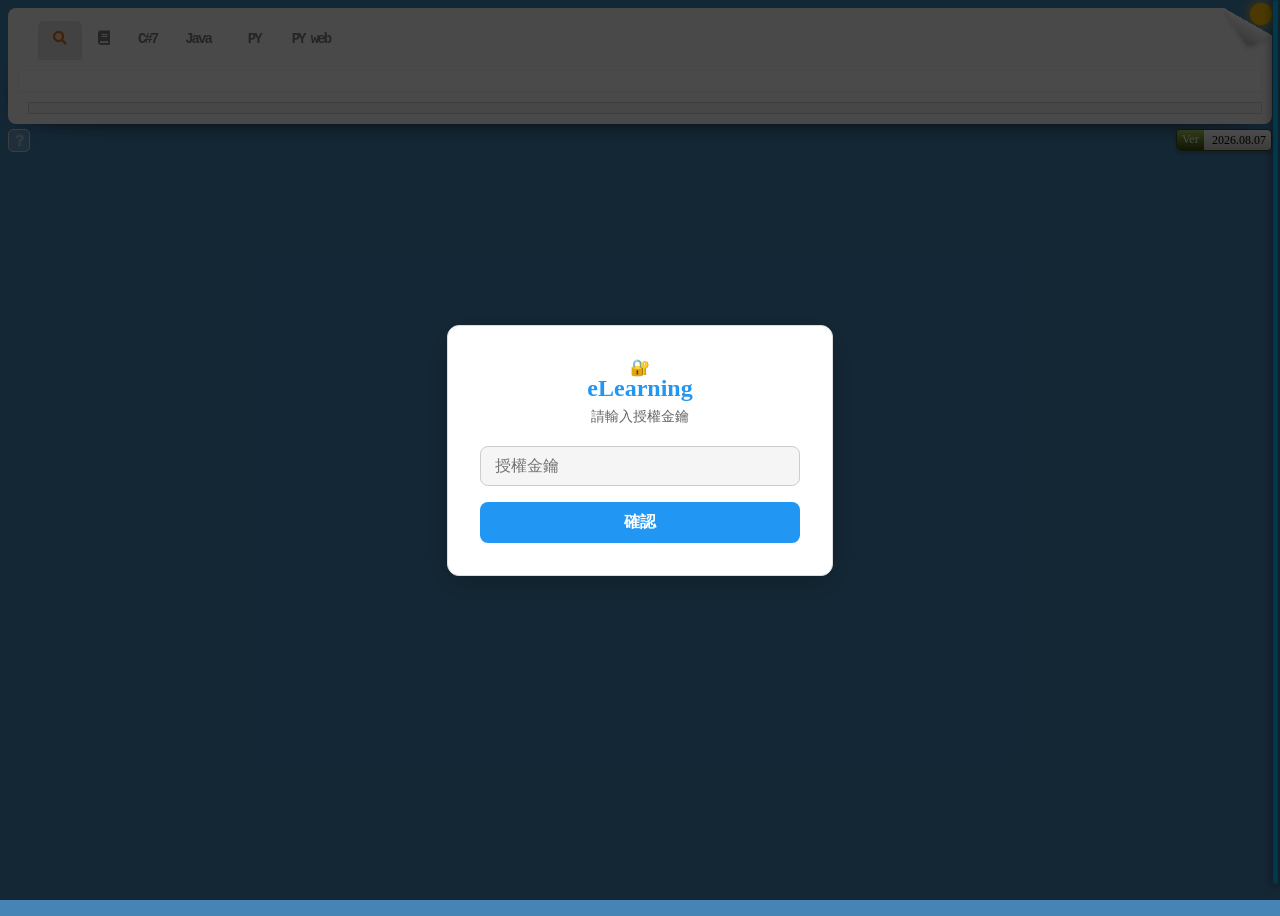
<file: index.htm>
<!DOCTYPE html>
<html>
<head>
<meta charset="UTF-8" />
<meta name="viewport" content="width=device-width, initial-scale=1">
<link href="Css/animate.css" rel="stylesheet"/>
<link href="Css/base.css" rel="stylesheet"/>
<link href="Css/css-light.css" rel="stylesheet"/>
<link href="Css/font-awesome.css" rel="stylesheet"/>
<link href="Css/fonts/all.min.css" rel="stylesheet"/>
<link href="Css/book.css" rel="stylesheet"/>
<link rel="manifest" href="manifest.json">
<script>
  if ('serviceWorker' in navigator) {
    navigator.serviceWorker.register('./service-worker.js');
  }
</script>
</head>
<title>eLearning - Search Tools</title>
<script src="Scripts/jquery-3.5.1.min.js"></script>
<script src="Scripts/jquery-ui-1.12.1.min.js"></script>
<script src="Scripts/jquery.easing.1.3.js"></script>
<script src="Scripts/jquery.nicescroll.js"></script>
<script src="Scripts/moment.js"></script>
<script src="Scripts/flipTimer.js"></script>

<script src="Scripts/turn.min.js"></script>
<script src="Scripts/zoom.min.js"></script>
<script src="Scripts/turnbook.js"></script>
<script src="Scripts/showdown.min.js"></script>
<script src="Scripts/highlight.pack.js"></script>
<script src="Scripts/highlightjs-line-numbers.min.js"></script>
<script src="Scripts/clipboard.min.js"></script>
<script src="Scripts/html2pdf.bundle.min.js"></script>
<script src="Scripts/pdf-lib.min.js"></script>
<link rel="shortcut icon" href="favicon.png" type="image/x-icon" />
<body>
<div id="main" class="angle">
	<div class="angletheme"><span data-button="theme" data-theme="light"><span></span><span></span></span></div>
	<ol class="switch-filter">
		<!--<li data-filter="search" class="selected"><i class="fa fa-search"></i></li>
		<li data-filter="study"><i class="fa fa-book"></i></li>
		<li data-filter="tqccsharp"><i class="fa fa-csharp"></i></li>
		<li data-filter="tqcjava"><i class="fa fa-java"></i></li>
		<li data-filter="tqcpython"><i class="fa fa-python"></i></li>
		<li data-filter="tqcpythonweb"><i class="fa fa-pythonweb"></i></li>
		<li data-filter="tqcr"><i class="fa fa-r"></i></li>-->
	</ol>
	<div data-box="schedule">
		<div data-count="0" data-total="0">
			<span data-bar="flashlight"></span>
		</div>
		<label data-info="DownloadInfo"></label>
	</div>
	<div id="search_panel" class="panel" data-panel="tqc">
		<span class="ribbon"><span>搜尋</span></span>
		<div class="search_ani"><div></div></div>
		<h1>eLearning</h1>
		<div data-clock="clock"></div>
		<div data-panel="optionbg"></div>
		<div id="query" class="loading">
			<div data-panel="query"><input type="text" id="question" placeholder="請輸入關鍵字" required /><label></label><a data-button="clear"></a></div><a data-button="setting" href="#">...<span id="target_count"></span></a>
			<div data-panel="option">
				<ul data-panel="menulist"></ul>
				<ul data-panel="checklist"></ul>
			</div>
			<ul data-panel="hintlist"></ul>
		</div>
		<div id="search_result"></div>
		<div id="answer"></div>
		<div id="answerall">
		
		</div>
	</div>
	<!--
	<div id="${panelInfo[0]}_panel" class="panel" data-panel="tqc">
		<span class="ribbon"><span>${panelInfo[1]}</span></span>
		<div class="search_ani"><div></div></div>
		<h1>${panelInfo[2]}</h1>
		<div data-clock="clock"></div>
		<ol class="result-filter">
			<li data-filter="list" class="selected"><i class="fa fa-th-list"></i></li>
			<li data-filter="book"><i class="fa fa-book-open"></i></li>
		</ol>
		<div class="turnbook-viewport">
			<div class="container">
				<div class="turnbook">
					<div ignore="1" class="next-button"></div>
					<div ignore="1" class="previous-button"></div>
				</div>
			</div>
		</div>
		<div data-panel="bookwall"></div>
	</div>
	-->
</div>
<div class="angleshadow"></div>
<div id="feedback-btn" data-version="2026.08.07"></div>
<div data-help>
<ul>
	<li><label>star</label> 流星雨 +30秒顯示</li>
	<li><label>rocket</label> 煙火 +10秒顯示</li>
	<li><label>dark</label> 夜晚模式</li>
	<li><label>light</label> 白天模式</li>
	<li><label>cls</label>, <label>clear</label> 清除搜尋文字</li>
	<li><label data-key="ctrl"></label>+ <label>v</label> 貼上複製的文字到搜尋框</li>
	<li><label>cloud</label>, <label data-key="shift"></label>+ <label>c</label> 召喚白雲</li>
	<li><label>nocloud</label>, <label data-key="shift"></label>+ <label>n</label> 關閉白雲</li>
    <li><label data-key="shift"></label>+ <label>+</label> 放大一級字體</li>
	<li><label data-key="shift"></label>+ <label>-</label> 縮小一級字體</li>
	<li><label>set</label> 下拉搜尋設定</li>
	<li><label data-key="esc"></label> 關閉下拉、關閉流星雨</li>
	<li><label>search</label> 將錨點移至搜尋框</li>
</ul>
</div>
<div class="gotop"></div>
<div data-album="book">
	<div class="albuminfo">
		<label></label>
		<span></span>
	</div>
	<a href="#" class="albumclose"></a>

	<div class="turnbook-viewport">
		<div class="container">
			<div class="turnbook">
				<div ignore="1" class="next-button"></div>
				<div ignore="1" class="previous-button"></div>
			</div>
		</div>
	</div>
	<div class="album"><ul data-page="pagination" data-nowpage="1"></ul></div>
</div>
<div data-album="pdf">
	<div class="albuminfo">
		<label></label>
		<span></span>
	</div>
	<a href="#" class="albumclose"></a>
	
	<div data-box="schedule">
		<div data-count="0" data-total="0">
			<span data-bar="flashlight"></span>
		</div>
		<label data-info="remainingDownloadTime"></label>
		<label data-info="DownloadInfo"></label>
	</div>
</div>
<div id="auth-overlay">
  <div id="auth-box">
    <div>🔐</div>
    <h2>eLearning</h2>
    <p>請輸入授權金鑰</p>
    <input id="auth-input" type="password" placeholder="授權金鑰">
    <button id="auth-btn">確認</button>
    <p id="auth-error">金鑰無效，請重新輸入</p>
  </div>
</div>

<div id="feedback-overlay" aria-hidden="true">
  <div id="feedback-sheet">
    <div id="feedback-header">
      <span id="feedback-title">題庫回饋</span>
      <button id="feedback-close" type="button" aria-label="關閉">✕</button>
    </div>

    <div id="feedback-body">
      <!-- 說明區（固定在上方） -->
      <details id="feedback-example">
        <summary>📋 貼上格式範例（點開查看）</summary>
        <div id="feedback-example-inner">
          <pre>主題名稱

題目一的文字
選項A
選項B
*正確選項
選項D

題目二的文字
*正確選項
選項B
選項C</pre>
          <p class="feedback-hint">• 第一行為主題，之後每個題目以空行分隔<br>• 選項前加 <code>*</code> 代表正確答案<br>• 多個 <code>*</code> 代表複選題</p>
        </div>
      </details>

      <!-- 輸入 + 預覽並排 -->
      <div id="feedback-columns">
        <div id="feedback-left">
          <div class="col-label">貼上題庫</div>
          <textarea id="feedback-input" placeholder="將題庫文字貼在這裡..." spellcheck="false"></textarea>
        </div>
        <div id="feedback-right">
          <div class="col-label">解析預覽</div>
          <div id="feedback-preview" aria-live="polite">
            <div class="preview-empty">貼上內容後自動顯示</div>
          </div>
        </div>
      </div>
    </div>

    <div id="feedback-footer">
      <span id="feedback-status"></span>
      <button id="feedback-submit" type="button" disabled>送出</button>
    </div>
  </div>
</div>
<script src="Scripts/cloud.js"></script>
<script src="Scripts/countUp.js"></script>
<script src="Scripts/index.js"></script>
<script>
//var theme = location.hash;
//if (theme == null || theme == '') {
//	theme = window.matchMedia && window.matchMedia('(prefers-color-scheme: dark)').matches ? 'dark' : 'light';
//}
//switch_theme(theme);
// 嘗式從 local storage 抓取題庫總量
var eLearning = geteLearning();
var resizeTimer;
var clipboard;
const eLearningCopy = cloneDeep(eLearning);

switch_theme(eLearningCopy.theme);
eLearningCopy.load.speed = Math.floor(eLearningCopy.load.speed * 2 / 3);
localStorage.setItem('eLearning', JSON.stringify(eLearningCopy));

$('#main [data-box="schedule"] div[data-total]').attr('data-total', eLearning.quizTotal);

$(document).ready(function(e){
	buildPdfIframe();
	var panelsToGenerate = [
		['search', '搜尋', 'eLearning', 'fa-search', true, ''],
		['study', '學習', 'eStuding', 'fa-book', true, ''],
		['tqccsharp', 'C#7', 'TQC+ C#7 Exercise', 'fa-csharp', true, 'csharp'],
		['tqcjava', 'Java', 'TQC+ Java Exercise', 'fa-java', true, 'eclipse'],
		['tqcpython', 'Python', 'TQC+ Python Exercise', 'fa-python', true, 'python'],
		['tqcpythonweb', 'Python', 'TQC+ Python Web Exercise', 'fa-pythonweb', true, 'python'],
		['tqcr', 'R', 'TQC+ R Exercise', 'fa-r', false, 'r']
	];
	
	generatePanels(panelsToGenerate);
	var panelIds = panelsToGenerate.filter(function(panel) {
		return panel[4] === true; // 先篩選第四個值為true的項目
	}).map(function(panel) {
		return panel[0]; // 然後從篩選後的項目中提取第一個元素
	});
	
	setupClocks(...panelIds);
	//setupClocks('search_panel', 'study_panel', 'tqccsharp_panel', 'tqcjava_panel', 'tqcpython_panel', 'tqcpythonweb_panel', 'tqcr_panel');
	
	generateSwitchFilter(panelsToGenerate, function (){
		checkScheduleDisplay();
	});

	$('.switch-filter li').click(function(){
		var newPage = $(this).index();
		var oldPage = $('.switch-filter li.selected').index();
		
		if (newPage != oldPage){
			if ($(this).attr('data-filter') == 'search'){
				if ($('#query a[data-button="setting"]').hasClass('selected')){
					$('#query a[data-button="setting"]').trigger('click');
				}
			}
			var movePage = newPage > oldPage ? 'goleft': 'goright';
			var panelId = $('.panel.selected').attr('id');
			document.title = $('#' + $(this).attr('data-filter') + '_panel h1').first().text() + ' - Search Tools';
			var filter = $(this).attr('data-filter');
			$('.switch-filter li').removeClass('selected');
			//$('.panel').css('display','block').removeClass('selected').attr('data-movepage', movePage).delay(400).css('display','none');
			$('#' + panelId).css({'display':'block', 'position':'absolute', 'top': 52}).removeClass('selected').attr('data-movepage', movePage).animate({'opacity':0}, 400, function(){
				$(this).removeAttr('style');//.css({'opacity': 1, 'display':'none', 'position':'relative'});
			});
			$(this).addClass('selected');
			$('#' + $(this).attr('data-filter') + '_panel').css('display', 'block').addClass('selected').attr('data-movepage', movePage);
			resizeViewport();
			$('.switch-filter').trigger('goclick', $(this).find('a'));
			
			setTimeout(function(){
				resize_all();
			}, 800);
		}
	});

    $('span[data-button="theme"]').click(function () {
        var theme = $(this).attr('data-theme');

		switch (theme) {
			case 'dark':
			case '#dark':
				theme = 'light';
				break;
			case 'light':
			case '#light':
				theme = 'dark';
				break;
		}
		
			
		switch_theme(theme, function (){
			const existingIframe = document.getElementById('pdfiframe');
			if (existingIframe) {
				$('[data-filter="download"]').removeClass('disabled').addClass('disabled');
				existingIframe.parentNode.removeChild(existingIframe);
				buildPdfIframe();
			}
		});
    })
	
	
	$('.angletheme').hover(() =>{
		$('.angle').attr('data-action', 'over');
	}, () => {
		$('.angle').attr('data-action', 'blur');
	});
	
	$('body').niceScroll({ horizrailenabled: false });
	
	$('[data-panel="optionbg"],#answer').click(function(){	
		if ($('[data-button="setting"]').attr('class') == 'selected'){
			$('[data-button="setting"]')[0].click();
		}				
	});
	
	$('#query a[data-button="setting"]').unbind('click');
	$('#query a[data-button="setting"]').bind('click', function(e){
		e.preventDefault();
		
		var zoomsize = 1.0;
		switch($('body').attr('data-size')){
			case '2':
				zoomsize = 1.2;
			break;
			case '3':
				zoomsize = 1.4;
			break;
		}
		var w = $('body').width();

		$('[data-panel="option"]').css({ 'width': w / zoomsize - 43 / zoomsize});
		var _menu = '#query ul[data-panel="menulist"]';
		var _target = '#query ul[data-panel="checklist"]';
		var _this = $(this);
		if ($(_this).hasClass('selected')){
			$(_target + ' > li').stop().clearQueue().removeAttr('style');
			$(_target + ' > li > ol > li').stop().clearQueue();
			$(_target).stop().clearQueue().slideUp('fast', function(){
				$(_this).removeClass('selected');
				$(_target).removeAttr('style');
				$(_menu).css('height', 0);
			});
		} else {
			$(_target).css('height', 0);
			$(_this).addClass('selected');
			$(_target).stop().clearQueue().slideDown('fast', function(){
				resize_all_quicksand();
			});
		}
	});
	$('#query a[data-button="clear"]').unbind('click');
	$('#query a[data-button="clear"]').bind('click', function(e){
		e.preventDefault();
		$('#question').val('').trigger('keyup');
	});
	
	// 自訂 網頁HEADER顯示系統日期 navbar LocalSysDateTime
	//date = moment(new Date())
	
	$('.search_ani').click(function(e){
		var num = 1;
		var loop = true;
		if (typeof(e) != 'undefined' && typeof(e.key) != 'undefined'){
			num = e.key;
			loop = false;
		}
		
		var size = parseInt($('body').attr('data-size') ?? '1');
		size = parseInt(size) + num;
		if(size > 3){
			if (loop){
				size = 1;
			} else {
				size = 3;
			}
		} else if (size < 1){
			if (loop){
				size = 2;
			} else {
				size = 1;
			}
		}
		
		$('body').attr('data-size', size);	
		resize_all();
	});

	const target = document.querySelector('body');
	target.addEventListener('paste', (event) => {
		// 如果 popup 顯示中，不劫走
		//if (document.getElementById('auth-overlay').style.display !== 'none') return;
		if (getComputedStyle(document.getElementById('auth-overlay')).display !== 'none') return;
		event.preventDefault();
		var isInputFocused = $('input, textarea, [contenteditable="true"]').is(':focus');
		let paste = (event.clipboardData || window.clipboardData).getData('text');
		
		if ($('.switch-filter li.selected').index() !== 0){
			$('.switch-filter li').first().click();
		}
				
		if (!isInputFocused){
			
			if (paste.includes('\n')) {
				parseText(paste);
			} else {
				parseText(paste);
				$('#question').val(paste);//.trigger('keyup');
			}
		} else {
			parseText(paste);
			$('#question').val(paste);//.trigger('keyup');
		}
	});
	
	konami();
	
	$('.gotop').click(() => {
	  $('html,body').animate({
		scrollTop: 0
	  }, 'fast');
	})


	function setupResultFilterPanels(...panelIds) {
		panelIds.forEach(panel => {
	        var panelId = panel.startsWith('#') || panel.startsWith('.') ? panel : `#${panel}`;
			var targetbook = '[data-album="book"]';
			$(panelId + ' .result-filter li').click(function() {
				var filter = $(this).attr('data-filter');
				$(panelId + ' .result-filter li').removeClass('selected');
				$(this).addClass('selected');

				if(filter == 'book'){
					$(panelId + ' .result-filter li[data-filter="book"]').css('display','inline-block');
				} else {
					$(panelId + ' .result-filter li[data-filter="book"]').css('display','none');
				}		
			});
		});
	}

	setupResultFilterPanels('study_panel', 'tqccsharp_panel', 'tqcjava_panel', 'tqcpython_panel', 'tqcpythonweb_panel', 'tqcr_panel');
$(window).resize(function() {
	resize_all();
}).bind('orientationchange', function() {
	resize_all();
});	

function resize_all(){
	resize_all_quicksand();
	if ($('#rocketarea').hasClass('rocket')){
		canvas.width = window.innerWidth;
		canvas.height = window.innerHeight;
	}
	resize_tab_menu('#answer');
	resizeViewport();
	reisze_allbook();
	
	clearTimeout(resizeTimer);
	resizeTimer = setTimeout(function(){
		resize_tab_menu('#answer');
	}, 400);
}

$(window).scroll(function() {
  var h = $(window).scrollTop();
  if (h > 200 && $('body').height() > 700){//1100) {
    $('.gotop').stop().clearQueue().fadeIn('fast');
	
	if ($('#search_panel').css('display') == 'block'){
		if ($('#main').hasClass('popup') == false){
			$('#main').removeClass('popup').addClass('popup');
			$('#query').removeClass('loading').removeClass('animated').addClass('animated');
			$('#search_ani').removeClass('animated').addClass('animated');
			$('[data-button="theme"]').removeClass('animated').addClass('animated');
		}
	} else {
		$('#main').removeClass('popup');
	}
  }
  else {
    $('.gotop').stop().clearQueue().fadeOut('fast');
	
	if ($('#search_panel').css('display') == 'block'){
		if ($('#main').hasClass('popup')){
			$('#main').removeClass('popup').removeClass('close').addClass('close');
			setTimeout(function(){
				$('#main').removeClass('close');
				$('#query').removeClass('animated');
				$('#search_ani').removeClass('animated');
				$('[data-button="theme"]').removeClass('animated');
			},300);
		}
	} else {
		$('#main').removeClass('popup');
		}
	  }
	})
});

</script>
<script>
//var menulist = [{"type":"tpipas,pic,it,general,new,2023,2022,2021,2020","title":"全部"},{"type":"tpipas","title":"TPIPAS"},{"type":"pic","title":"PIC"},{"type":"it","title":"IT"},{"type":"general,2020,2021,2022,2023","title":"全部通識"},{"type":"2023","title":"通識2023"},{"type":"2022","title":"通識2022"},{"type":"2021,2020","title":"通識2020~2021"},{"type":"new","title":"新進"}];
var menulist = [{"type":"tpipas","title":"TPIPAS"},{"type":"pic","title":"PIC"},{"type":"it","title":"IT"},{"type":"pg","title":"PG"},{"type":"sa","title":"SA"},{"type":"general,2020,2021,2022,2023,2024,2025,2026","title":"全部通識"},{"type":"2026","title":"通識2026"},{"type":"2025","title":"通識2025"},{"type":"2020,2021,2022,2023,2024","title":"通識2020~2024"},{"type":"new","title":"新進"},{"type":"de","title":"個人資料保護法"}];
var datalist = [];
var tmpdata = [];
var tqclist = [];

menulist.unshift({"type": [...new Set(menulist.flatMap(item => item.type.split(',')))].join(','), "title": "全部"});

MathJax = {
  loader: {
    load: ['input/asciimath', 'input/tex-base', 'output/svg', 'ui/menu', '[tex]/require']
  },
  startup: {
    pageReady: function () {
      //
      // Synchronize menu renderer item with on-screen popup menu
      //
	  var renderer = MathJax.startup.document.menu.settings.renderer;
        var menu = MathJax.startup.document.menu.menu;
        var item = (menu.getPool ? menu.getPool() : menu.pool).lookup('renderer');
		item.setValue('SVG'); // SVG / CHTML
      
        //
        //  Set up processing of input content
        //
        //var input = document.getElementById('MathInput');
        //var output = document.getElementById('MathPreview');
        //var button = document.getElementById('renderHTML');
        //output.innerHTML = input.value.trim();
		//console.log('load mathjax');
        window.typesetInput = function (target) {
          //button.disabled = true;
          //output.innerHTML = input.value.trim();
          MathJax.texReset();
          MathJax.typesetClear();
          MathJax.typesetPromise([target]).catch(function (err) {
            //output.innerHTML = '';
            //output.appendChild(document.createTextNode(err.message));
            console.error(err);
          }).then(function () {
            //button.disabled = false;
          });
        }
        //input.oninput = typesetInput;
      

      return MathJax.startup.defaultPageReady();
    }
  },
  tex: {
    inlineMath: [['$', '$'], ['\\(', '\\)']],
	processEscapes: true
  }
  /*,
  svg: {
    fontCache: 'global'
  },
  options: {
    skipHtmlTags: [            //  HTML tags that won't be searched for math
        'script', 'noscript', 'style', 'textarea', 'pre',
        'code', 'annotation', 'annotation-xml'
    ],
    includeHtmlTags: {         //  HTML tags that can appear within math
        br: '\n', wbr: '', '#comment': ''
    },
    ignoreHtmlClass: '.*',    //  class that marks tags not to search
    processHtmlClass: 'tqcbody',  //  class that marks tags that should be searched
    compileError: function (doc, math, err) {doc.compileError(math, err)},
    typesetError: function (doc, math, err) {doc.typesetError(math, err)},
    
  }*/
};

</script>
<script id="MathJax-script" src="Scripts/tex-mml-chtml.js"></script>

<script src="Scripts/crypto-js.min.js"></script>

<script>
(async function() {
  // 從 localStorage 拿 key，沒有就要求輸入
  let userKey = localStorage.getItem('examKey');
  console.log('userKey:', userKey);

if (!userKey) {
  userKey = await new Promise(resolve => {
    const overlay = document.getElementById('auth-overlay');
    const input = document.getElementById('auth-input');
    const btn = document.getElementById('auth-btn');
    
    overlay.style.display = 'flex';
    input.focus();
    
    const confirm = () => {
      if (input.value.trim()) resolve(input.value.trim());
    };
    
    btn.addEventListener('click', confirm);
    input.addEventListener('keydown', e => { if (e.key === 'Enter') confirm(); });
  });
  localStorage.setItem('examKey', userKey);
  document.getElementById('auth-overlay').style.display = 'none';
}

  async function decrypt(encryptedText, password) {
	  const [saltHex, ivHex, authTagHex, encryptedHex] = encryptedText.split(':');
	  
	  const salt = hexToBytes(saltHex);
	  const iv = hexToBytes(ivHex);
	  const authTag = hexToBytes(authTagHex);
	  const encryptedData = hexToBytes(encryptedHex);
	  
	  // authTag 接在密文後面
	  const combined = new Uint8Array(encryptedData.length + authTag.length);
	  combined.set(encryptedData);
	  combined.set(authTag, encryptedData.length);
	  
	  const keyMaterial = await crypto.subtle.importKey(
		'raw',
		new TextEncoder().encode(password),
		'PBKDF2',
		false,
		['deriveKey']
	  );
	  
	  const key = await crypto.subtle.deriveKey(
		{ name: 'PBKDF2', salt, iterations: 100000, hash: 'SHA-256' },
		keyMaterial,
		{ name: 'AES-GCM', length: 256 },
		false,
		['decrypt']
	  );
	  
	  const decrypted = await crypto.subtle.decrypt(
		{ name: 'AES-GCM', iv, tagLength: 128 },
		key,
		combined
	  );
	  
	  return new TextDecoder().decode(decrypted);
	}

  function hexToBytes(hex) {
    const bytes = new Uint8Array(hex.length / 2);
    for (let i = 0; i < hex.length; i += 2) {
      bytes[i / 2] = parseInt(hex.substr(i, 2), 16);
    }
    return bytes;
  }
  
  function expandFileList(list) {
  const result = [];
  for (const item of list) {
    const match = item.match(/^(\d+)-(\d+)$/);
    if (match) {
      const start = parseInt(match[1]);
      const end = parseInt(match[2]);
      const pad = match[1].length; // 保留前導零位數
      for (let i = start; i <= end; i++) {
        result.push(String(i).padStart(pad, '0'));
      }
    } else {
      result.push(item);
    }
  }
  return result;
}

async function decryptMasterKey(encryptedBase64, userKey) {
  const SALT = 'elearning-fixed-salt';
  
  const keyMaterial = await crypto.subtle.importKey(
    'raw',
    new TextEncoder().encode(userKey),
    { name: 'HMAC', hash: 'SHA-256' },
    false,
    ['sign']
  );
  
  const keyBytes = new Uint8Array(
    await crypto.subtle.sign('HMAC', keyMaterial, new TextEncoder().encode(SALT))
  );
  
  const encryptedBytes = Uint8Array.from(atob(encryptedBase64), c => c.charCodeAt(0));
  
  const decrypted = encryptedBytes.map((b, i) => b ^ keyBytes[i % keyBytes.length]);
  
  // 轉回 hex 字串
  return Array.from(decrypted).map(b => b.toString(16).padStart(2, '0')).join('');
}

  const BASE_URL = './Scripts/Exam/';
	const APPS_SCRIPT_URL = 'https://script.google.com/macros/s/AKfycbyHorgF6GKvaoeTcrj6BCW_VCHPKaF2VhKt3OClVRL7ooxLCSlKgFoi3UyBKd8veIG15Q/exec';

	try {
	  // 先驗證 user key，取得 master key
	  const authRes = await fetch(`${APPS_SCRIPT_URL}?key=${encodeURIComponent(userKey)}`);
		const authData = await authRes.json();
		
		if (!authData.success) {
		  if (authData.message === 'offline') {
			// 離線，用 localStorage 的 masterKey
			masterKey = localStorage.getItem('masterKey');
			if (!masterKey) {
			  alert('離線且無本地金鑰，請先連線一次');
			  return;
			}
		  } else {
			if (authData.message === 'invalid key') {
			  localStorage.removeItem('examKey');
			}
			document.getElementById('auth-error').style.display = 'block';
			document.getElementById('auth-overlay').style.display = 'flex';
			return;
		  }
		}

		localStorage.setItem('examKey', userKey);

		// 解密 master key
		const masterKey = await decryptMasterKey(authData.data, userKey);

	  // 先抓 init.enc 拿清單
	  const initRes = await fetch(BASE_URL + 'init.enc');
	  const initEncrypted = await initRes.text();
	  const initDecrypted = await decrypt(initEncrypted, masterKey);  // ← userKey 改成 masterKey
	  const fileList = expandFileList(JSON.parse(initDecrypted));

	  // 逐一載入 .enc
	  for (const file of fileList) {
		const res = await fetch(BASE_URL + file + '.enc');
		const encryptedText = await res.text();
		const decrypted = await decrypt(encryptedText, masterKey);  // ← userKey 改成 masterKey
		const data = JSON.parse(decrypted);
		if (data.filetype) {
		  simulateDownload(data.list, data.filetype);
		} else {
		  simulateDownload(data);
		}
	  }

	  simulateDownload();

	} catch (err) {
	  //document.getElementById('auth-error').style.display = 'block';
	  //document.getElementById('auth-overlay').style.display = 'flex';
	}
})();
</script>
<script>
(function () {
  'use strict';

  const GAS_URL = 'https://script.google.com/macros/s/AKfycbyHorgF6GKvaoeTcrj6BCW_VCHPKaF2VhKt3OClVRL7ooxLCSlKgFoi3UyBKd8veIG15Q/exec';

  const overlay  = document.getElementById('feedback-overlay');
  const sheet    = document.getElementById('feedback-sheet');
  const btnOpen  = document.getElementById('feedback-btn');
  const btnClose = document.getElementById('feedback-close');
  const btnSubmit= document.getElementById('feedback-submit');
  const input    = document.getElementById('feedback-input');
  const preview  = document.getElementById('feedback-preview');
  const status   = document.getElementById('feedback-status');

  // ── 開關 ──────────────────────────────────────────
  function openSheet() {
    overlay.classList.add('open');
    overlay.setAttribute('aria-hidden', 'false');
    input.focus();
  }
  function closeSheet() {
    overlay.classList.remove('open');
    overlay.setAttribute('aria-hidden', 'true');
  }
  btnOpen.addEventListener('click', openSheet);
  btnClose.addEventListener('click', closeSheet);
  overlay.addEventListener('click', (e) => { if (e.target === overlay) closeSheet(); });
  document.addEventListener('keydown', (e) => { if (e.key === 'Escape') closeSheet(); });

  // ── 解析器（沿用合併工具邏輯）────────────────────
  function parsePlainText(text) {
    if (!text.trim()) return null;
    const lines = text.split(/\r?\n/);
    const blocks = [];
    let cur = [];
    for (const line of lines) {
      if (line.trim() === '') {
        if (cur.length) { blocks.push(cur); cur = []; }
      } else {
        cur.push(line.trim());
      }
    }
    if (cur.length) blocks.push(cur);
    if (blocks.length === 0) return null;

    const firstLine = blocks[0][0];
    const isQFormat = /^\d+[\.\s、)）]/.test(firstLine);
    let title = '';
    let startIdx = 0;
    if (!isQFormat) {
      title = firstLine.replace(/^課程名稱[:：\s]*/i, '');
      startIdx = 1;
    }

    const questions = [];
    for (let b = startIdx; b < blocks.length; b++) {
      const block = blocks[b];
      if (!block.length) continue;
      const qText = block[0].replace(/^\d+[\.\s、)）]+/, '');
      const q = { q: qText, list: [] };
      for (let j = 1; j < block.length; j++) {
        const ansIdx = q.list.length + 1;
        q.list.push({ ['答案' + ansIdx]: block[j] });
      }
      questions.push(q);
    }
    if (!questions.length) return null;
    return { subject: { title, list: questions } };
  }

  // ── 預覽渲染 ───────────────────────────────────────
  function renderPreview(parsed) {
    if (!parsed) { preview.innerHTML = ''; return; }
    const { title, list } = parsed.subject;
    let html = `<div class="preview-card">`;
    html += `<div class="preview-title">📚 ${title || '（未偵測到主題）'}</div>`;
    list.slice(0, 5).forEach((q, i) => {
      html += `<div class="preview-q"><span class="preview-q-num">Q${i + 1}</span>${q.q}</div>`;
      q.list.forEach(opt => {
        const val = Object.values(opt)[0];
        const isCorrect = val.startsWith('*');
        const label = isCorrect ? val.slice(1) : val;
        html += `<div class="preview-opt ${isCorrect ? 'correct' : ''}">${label}</div>`;
      });
    });
    if (list.length > 5) {
      html += `<div class="preview-count">⋯ 共 ${list.length} 題（僅顯示前 5 題）</div>`;
    } else {
      html += `<div class="preview-count">共 ${list.length} 題</div>`;
    }
    html += `</div>`;
    preview.innerHTML = html;
  }

  // ── 即時解析 ───────────────────────────────────────
  let parsed = null;
  let debounceTimer = null;

  input.addEventListener('input', () => {
    clearTimeout(debounceTimer);
    debounceTimer = setTimeout(() => {
      const text = input.value.trim();
      if (!text) {
        parsed = null;
        preview.innerHTML = '';
        btnSubmit.disabled = true;
        setStatus('');
        return;
      }
      try {
        parsed = parsePlainText(text);
      } catch {
        parsed = null;
      }

      if (parsed) {
        renderPreview(parsed);
        setStatus('✅ 解析成功', 'ok');
      } else {
        preview.innerHTML = `<div class="preview-warn">⚠️ 無法自動解析，送出後將由人工判斷</div>`;
        setStatus('⚠️ 人工判斷', 'warn');
      }
      btnSubmit.disabled = false;
    }, 350);
  });

  // ── 送出 ────────────────────────────────────────────
  btnSubmit.addEventListener('click', async () => {
    const rawText = input.value.trim();
    if (!rawText) return;

    // Honeypot（隱藏欄位，不存在於 DOM，值固定為空）
    const payload = {
      _hp: '',
      topic: parsed?.subject?.title || '',
      status: parsed ? '已解析' : '人工判斷',
      raw: rawText,
      json: parsed ? JSON.stringify(parsed) : '',
    };

    btnSubmit.disabled = true;
    btnSubmit.classList.add('sending');
    btnSubmit.textContent = '送出中…';
    setStatus('送出中…');

    try {
        const form = new FormData();
		form.append('data', JSON.stringify(payload));

		const res = await fetch(GAS_URL, {
		  method: 'POST',
		  mode: 'no-cors',
		  body: form,
		});
		// no-cors 無法讀取 response，直接視為成功
		setStatus('✅ 已送出，謝謝！', 'ok');
		btnSubmit.textContent = '已送出 ✓';
		setTimeout(() => {
		  closeSheet();
		  input.value = '';
		  preview.innerHTML = '<div class="preview-empty">貼上內容後自動顯示</div>';
		  parsed = null;
		  btnSubmit.textContent = '送出';
		  btnSubmit.disabled = true;
		  setStatus('');
		}, 1800);
    } catch (err) {
      setStatus('❌ 送出失敗，請稍後再試', 'err');
      btnSubmit.disabled = false;
      btnSubmit.classList.remove('sending');
      btnSubmit.textContent = '送出';
    }
  });

  function setStatus(msg, cls = '') {
    status.textContent = msg;
    status.className = cls;
  }
})();
</script>
</body>
</html>
</file>
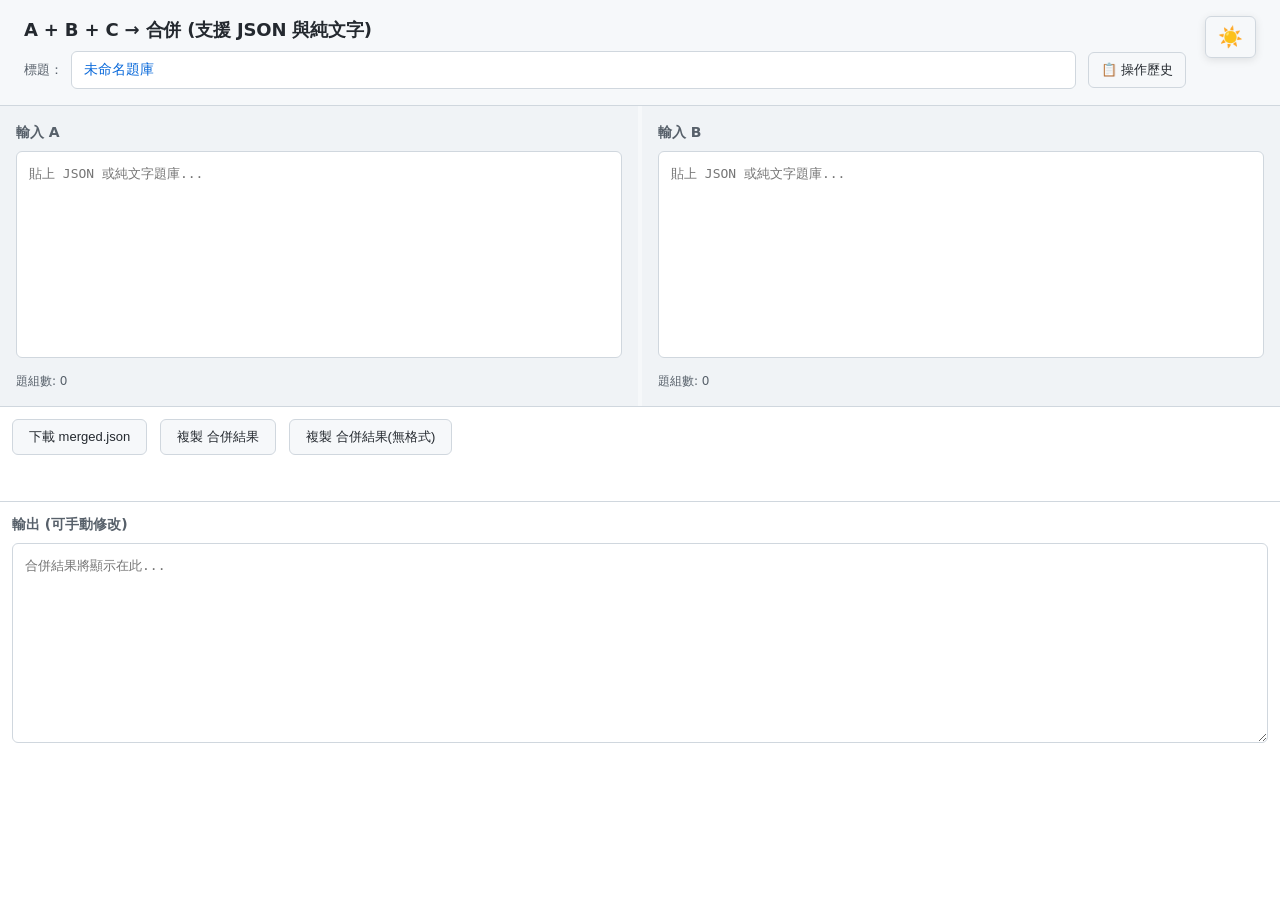
<file: tool.htm>
<!DOCTYPE html>
<html lang="zh-Hant">
<head>
  <meta charset="UTF-8">
  <title>JSON / 純文字 → 合併去重 (A+B=merged)</title>
  <style>
:root{--bg-primary:#0d1117;--bg-secondary:#161b22;--bg-tertiary:#010409;--border-color:#30363d;--text-primary:#c9d1d9;--text-secondary:#8b949e;--text-highlight:#58a6ff;--accent-color:#58a6ff;--accent-hover:#1f6feb;--button-bg:#21262d;--button-hover:#30363d;--scrollbar-thumb:#30363d;--scrollbar-hover:#484f58;--shadow:rgba(0, 0, 0, 0.3)}
[data-theme="light"]{--bg-primary:#ffffff;--bg-secondary:#f6f8fa;--bg-tertiary:#f0f3f6;--border-color:#d0d7de;--text-primary:#24292f;--text-secondary:#57606a;--text-highlight:#0969da;--accent-color:#0969da;--accent-hover:#0550ae;--button-bg:#f6f8fa;--button-hover:#eaeef2;--scrollbar-thumb:#d0d7de;--scrollbar-hover:#afb8c1;--shadow:rgba(0, 0, 0, 0.1)}
body{font-family:'Inter', -apple-system, BlinkMacSystemFont, 'Segoe UI', system-ui, sans-serif;background:var(--bg-primary);color:var(--text-primary);margin:0;line-height:1.5;transition:background 0.3s ease, color 0.3s ease;display:flex;flex-direction:column;height:100vh;overflow:hidden}
.main-container{display:flex;flex:1;overflow:hidden;position:relative}
.left-content{flex:1;display:flex;flex-direction:column;overflow:hidden;width:100%}
.history-panel{width:280px;background:var(--bg-secondary);border-left:1px solid var(--border-color);display:flex;flex-direction:column;overflow:hidden;flex-shrink:0;transition:width 0.3s ease}
.history-panel.hidden{width:0;border-left:none}
.history-toggle{background:var(--button-bg);color:var(--text-primary);border:1px solid var(--border-color);border-radius:6px;padding:8px 12px;cursor:pointer;font-size:13px;transition:all 0.2s ease;white-space:nowrap;margin:0}
.history-toggle:hover{background:var(--button-hover);border-color:var(--accent-color)}
#themeToggle{position:fixed;top:16px;right:16px;background:var(--button-bg);color:var(--text-primary);border:1px solid var(--border-color);border-radius:6px;padding:8px 12px;cursor:pointer;font-size:20px;transition:all 0.2s ease;z-index:100;box-shadow:0 2px 8px var(--shadow)}
#themeToggle:hover{background:var(--button-hover);border-color:var(--text-secondary)}
.history-header{padding:12px 16px;border-bottom:1px solid var(--border-color);display:flex;justify-content:space-between;align-items:center}
.history-header h3{margin:0;font-size:13px;font-weight:600;color:var(--text-secondary);text-transform:uppercase;letter-spacing:0.03em}
.history-clear{background:transparent;color:var(--text-secondary);border:none;padding:4px 8px;font-size:11px;cursor:pointer;border-radius:4px;transition:all 0.2s ease;margin:0}
.history-clear:hover{background:var(--button-hover);color:var(--text-primary)}
.history-list{flex:1;overflow-y:auto;padding:8px}
.history-item{background:var(--bg-primary);border:1px solid var(--border-color);border-radius:6px;padding:10px 12px;margin-bottom:8px;cursor:pointer;transition:all 0.2s ease}
.history-item:hover{background:var(--bg-tertiary);border-color:var(--accent-color);transform:translateX(-2px)}
.history-item.active{border-color:var(--accent-color);background:var(--bg-tertiary)}
.history-time{font-size:11px;color:var(--text-secondary);margin-bottom:4px}
.history-info{font-size:12px;color:var(--text-primary);line-height:1.4}
.history-stats{font-size:11px;color:var(--text-highlight);margin-top:4px;font-family:'SF Mono', 'Monaco', 'Consolas', monospace}
header{background:var(--bg-secondary);padding:16px 24px;padding-right:94px;border-bottom:1px solid var(--border-color);box-shadow:0 1px 3px var(--shadow)}
.header-content{display:flex;flex-direction:column;gap:8px}
.title-row{display:flex;align-items:center;gap:12px;width:100%}
.title-input-group{display:flex;align-items:center;gap:8px;flex:1}
h1{margin:0;font-size:18px;font-weight:600;letter-spacing:-0.01em;color:var(--text-primary);white-space:nowrap}
label{font-size:13px;font-weight:500;color:var(--text-secondary);white-space:nowrap}
#titleInput{flex:1;font-size:14px;padding:10px 12px;border-radius:6px;border:1px solid var(--border-color);background:var(--bg-primary);color:var(--text-highlight);font-family:'SF Mono', 'Monaco', 'Consolas', monospace;transition:border-color 0.2s ease, box-shadow 0.2s ease}
#titleInput:focus{outline:none;border-color:var(--accent-color);box-shadow:0 0 0 3px rgba(88, 166, 255, 0.15)}
.split-container{display:flex;width:100%;height:300px;border-bottom:1px solid var(--border-color);background:var(--bg-tertiary);flex-shrink:0}
.output-section{padding:12px;overflow-y:auto;flex:1}
.output-section::-webkit-scrollbar{width:8px}
.output-section::-webkit-scrollbar-track{background:var(--bg-primary)}
.output-section::-webkit-scrollbar-thumb{background:var(--scrollbar-thumb);border-radius:4px}
.output-section::-webkit-scrollbar-thumb:hover{background:var(--scrollbar-hover)}
.pane{flex:1;display:flex;flex-direction:column;padding:16px;gap:8px}
.pane h3{margin:0;font-size:14px;color:var(--text-secondary)}
.divider{width:4px;cursor:col-resize;background:var(--button-bg);transition:background 0.2s ease}
.divider:hover{background:var(--accent-color)}
.divider:active{background:var(--accent-hover)}
.info{font-size:12px;margin-top:6px;color:var(--text-secondary);font-weight:400}
button{background:var(--button-bg);color:var(--text-primary);border:1px solid var(--border-color);border-radius:6px;padding:8px 16px;cursor:pointer;margin-right:8px;font-size:13px;font-weight:500;transition:all 0.2s ease;position:relative}
button:hover{background:var(--button-hover);border-color:var(--text-secondary)}
button:active{background:var(--bg-secondary);transform:translateY(1px)}
button.success::after{content:'✓';position:absolute;top:50%;left:50%;transform:translate(-50%, -50%);font-size:18px;color:#3fb950;animation:checkmark 0.3s ease}
@keyframes checkmark{0%{opacity:0;transform:translate(-50%, -50%) scale(0.5)}50%{opacity:1;transform:translate(-50%, -50%) scale(1.2)}100%{opacity:1;transform:translate(-50%, -50%) scale(1)}}
button.success{color:transparent}
.status{font-size:13px;margin-top:8px;font-weight:500;min-height:20px}
.ok{color:#3fb950}
.err{color:#f85149}
.warn{color:#d29922}
textarea, #output{flex:1;min-width:0;background:var(--bg-primary);color:var(--text-primary);border:1px solid var(--border-color);border-radius:6px;padding:12px;resize:none;font-family:'SF Mono','Monaco','Consolas',monospace;font-size:13px;line-height:1.6;transition:border-color 0.2s ease,box-shadow 0.2s ease}
textarea:focus,#output:focus{outline:none;border-color:var(--accent-color);box-shadow:0 0 0 3px rgba(88,166,255,0.15)}
#output{width:100%;min-height:200px;resize:vertical;box-sizing:border-box}
textarea::-webkit-scrollbar,#output::-webkit-scrollbar,.history-list::-webkit-scrollbar{width:8px;height:8px}
textarea::-webkit-scrollbar-track,#output::-webkit-scrollbar-track,.history-list::-webkit-scrollbar-track{background:var(--bg-primary)}
textarea::-webkit-scrollbar-thumb,#output::-webkit-scrollbar-thumb,.history-list::-webkit-scrollbar-thumb{background:var(--scrollbar-thumb);border-radius:4px}
textarea::-webkit-scrollbar-thumb:hover,#output::-webkit-scrollbar-thumb:hover,.history-list::-webkit-scrollbar-thumb:hover{background:var(--scrollbar-hover)}
.processing{color:var(--accent-color);font-style:italic}
  </style>
</head>
<body>
  <header>
    <div class="header-content">
      <h1>A + B + C → 合併 (支援 JSON 與純文字)</h1>
      <div class="title-row">
        <div class="title-input-group">
          <label for="titleInput">標題：</label>
          <input id="titleInput" type="text" placeholder="自動擷取或自行輸入" aria-label="標題輸入">
        </div>
        <button class="history-toggle" id="historyToggle" title="顯示/隱藏操作歷史">📋 操作歷史</button>
      </div>
    </div>
  </header>

  <button id="themeToggle" title="切換主題" aria-label="切換主題">🌙</button>

  <div class="main-container" id="mainContainer">
    <div class="left-content" id="leftContent">
      <div class="split-container">
        <div class="pane" id="paneA">
          <h3>輸入 A</h3>
          <textarea id="inputA" placeholder="貼上 JSON 或純文字題庫..." aria-label="輸入 A"></textarea>
          <div id="infoInputA" class="info">題組數: 0</div>
        </div>
        <div class="divider"></div>
        <div class="pane" id="paneB">
          <h3>輸入 B</h3>
          <textarea id="inputB" placeholder="貼上 JSON 或純文字題庫..." aria-label="輸入 B"></textarea>
          <div id="infoInputB" class="info">題組數: 0</div>
        </div>
		<!--
        <div class="divider"></div>
        <div class="pane" id="paneC">
          <h3>輸入 C</h3>
          <textarea id="inputC" placeholder="貼上 JSON 或純文字題庫..." aria-label="輸入 C"></textarea>
          <div id="infoInputC" class="info">題組數: 0</div>
        </div>
		-->
      </div>

      <div style="padding:12px; border-bottom: 1px solid var(--border-color);">
        <button id="btnDownload" aria-label="下載 merged.json">下載 merged.json</button>
        <button id="btnCopy" aria-label="複製 合併結果">複製 合併結果</button>
        <button id="btnCopyMin" aria-label="複製 合併結果(無格式)">複製 合併結果(無格式)</button>
        <div id="status" class="status"></div>
        <div id="infoMerged" class="info"></div>
      </div>

      <div class="output-section">
        <h3 style="margin: 0 0 8px 0; font-size: 14px; color: var(--text-secondary);">輸出 (可手動修改)</h3>
        <textarea id="output" placeholder="合併結果將顯示在此..." aria-label="輸出"></textarea>
      </div>
    </div>

    <div class="history-panel hidden" id="historyPanel">
      <div class="history-header">
        <h3>操作歷史</h3>
        <button class="history-clear" id="btnClearHistory">清空</button>
      </div>
      <div class="history-list" id="historyList">
        <div style="padding: 20px; text-align: center; color: var(--text-secondary); font-size: 12px;">
          尚無操作記錄
        </div>
      </div>
    </div>
  </div>

<script>
(function() {
  'use strict';

  const $ = (id) => document.getElementById(id);
  const inputIds = ['inputA', 'inputB'];//, 'inputC'];
  const infoIds = ['infoInputA', 'infoInputB'];//, 'infoInputC'];
  const MIN_PANE = 60;
  const DIVIDER_WIDTH = 4;
  const PANEL_WIDTH = 280;

  // ---------- 合併器 ----------
  class Merger {
    constructor() {
      this.MAX_TEXT_LENGTH = 1e6;
    }

    safeParseJson(text) {
      if (text.length > this.MAX_TEXT_LENGTH) throw new Error('輸入過長 (超過 1MB)');
      try { return JSON.parse(text); } catch { return null; }
    }

    parsePlainText_old(text) {
      if (!text.trim()) return null;
      const lines = text.split(/\r?\n/).filter(l => l.trim());
      if (lines.length === 0) return null;

      const questions = [];
      let startIdx = 0;
      let title = "";

      // 檢查第一行是否為標題（不是題目格式）
      const firstLine = lines[0].trim();
      const isQuestionFormat = /^\d+[\.\s、)）]/.test(firstLine);
      
      if (!isQuestionFormat) {
        title = firstLine.replace(/^課程名稱[:：\s]*/i, "");
        startIdx = 1;
      }

      // 解析題目和答案
      for (let i = startIdx; i < lines.length; i++) {
        const line = lines[i].trim();
        if (!line) continue;

        // 判斷是否為新題目（以數字開頭）
        const isNewQuestion = /^\d+[\.\s、)）]/.test(line);
        
        if (isNewQuestion) {
          // 這是一個新題目
          const qText = line.replace(/^\d+[\.\s、)）]+/, "");
          questions.push({ q: qText, list: [] });
        } else if (questions.length > 0) {
          // 這是答案，加入到最後一個題目
          const lastQ = questions[questions.length - 1];
          const ansIndex = lastQ.list.length + 1;
          lastQ.list.push({ ["答案" + ansIndex]: line });
        }
      }

      return { subject: { title, list: questions } };
    }
	
	parsePlainText(text) {
  if (!text.trim()) return null;
  const lines = text.split(/\r?\n/);
  if (lines.length === 0) return null;

  const questions = [];
  let title = "";

  // 建構 blocks：以空行分隔的群組
  const blocks = [];
  let currentBlock = [];
  for (let i = 0; i < lines.length; i++) {
    const stripped = lines[i].trim();
    if (stripped === '') {
      if (currentBlock.length > 0) {
        blocks.push(currentBlock);
        currentBlock = [];
      }
    } else {
      currentBlock.push(stripped);
    }
  }
  if (currentBlock.length > 0) {
    blocks.push(currentBlock);
  }

  if (blocks.length === 0) return null;

  // 檢查第一個 block 是否為標題（不是題目格式）
  const firstBlock = blocks[0];
  const firstLine = firstBlock[0];
  const isQuestionFormat = /^\d+[\.\s、)）]/.test(firstLine);
  
  let startBlockIdx = 0;
  if (!isQuestionFormat) {
    title = firstLine.replace(/^課程名稱[:：\s]*/i, "");
    startBlockIdx = 1;
  }

  // 解析每個後續 block 為題目 + 答案
  for (let b = startBlockIdx; b < blocks.length; b++) {
    const block = blocks[b];
    if (block.length === 0) continue;

    // 第一行為題目，移除數字開頭如果有
    const qLine = block[0];
    const qText = qLine.replace(/^\d+[\.\s、)）]+/, "");
    const newQuestion = { q: qText, list: [] };

    // 其餘行為答案
    for (let j = 1; j < block.length; j++) {
      const ansLine = block[j];
      const ansIndex = newQuestion.list.length + 1;
      newQuestion.list.push({ ["答案" + ansIndex]: ansLine });
    }

    questions.push(newQuestion);
  }

  return { subject: { title, list: questions } };
}

    normalizeInput(text) {
      if (text.length > this.MAX_TEXT_LENGTH) throw new Error('輸入過長 (超過 1MB)');
      let obj = this.safeParseJson(text);
      if (obj) return obj;
      return this.parsePlainText(text);
    }

    dedupeAnswers(listA = [], listB = []) {
      const seen = new Set(), out = [];
      [...listA, ...listB].forEach(item => {
        const key = JSON.stringify(item);
        if (!seen.has(key)) { seen.add(key); out.push(item); }
      });
      return out;
    }

    mergeInputs(inputs, overrideTitle) {
      const subjs = inputs.filter(i => i).map(i => i.subject || { title: "", list: [] });
      // 決定標題
      let title;
      if (overrideTitle && overrideTitle.trim()) {
        title = overrideTitle.trim();
      } else {
        const titles = subjs.map(s => (s.title || "").trim()).filter(t => t);
        if (titles.length === 0) {
          title = "未命名題庫";
        } else {
          const uniqueTitles = [...new Set(titles)];
          title = uniqueTitles.length === 1 ? uniqueTitles[0] : uniqueTitles.join(" + ");
        }
      }
      // 合併題目（同 q 合併答案並去重）
      const map = new Map();
      const add = (qObj) => {
        const key = qObj.q;
        if (!map.has(key)) map.set(key, { q: qObj.q, list: [...qObj.list] });
        else {
          const exist = map.get(key);
          exist.list = this.dedupeAnswers(exist.list, qObj.list);
        }
      };
      subjs.forEach(s => s.list.forEach(add));

      return { subject: { title, list: [...map.values()] } };
    }
  }

  const merger = new Merger();
  // ---------- 歷史管理 ----------
  class HistoryManager {
    constructor(maxSize = 10) {
      this.maxSize = maxSize;
      this.history = [];
      this.currentIndex = -1;
      this.loadFromStorage();
    }

    add(snapshot) {
      if (this.currentIndex < this.history.length - 1) {
        this.history = this.history.slice(0, this.currentIndex + 1);
      }

      this.history.push({
        ...snapshot,
        timestamp: Date.now(),
        id: Date.now() + Math.random()
      });

      if (this.history.length > this.maxSize) {
        this.history.shift();
      }

      this.currentIndex = this.history.length - 1;
      this.saveToStorage();
      this.render();
    }

    restore(index) {
      if (index < 0 || index >= this.history.length) return;
      this.currentIndex = index;
      const snapshot = this.history[index];
      
      inputIds.forEach((id, i) => {
        const key = `input${String.fromCharCode(65 + i)}`;
        $(id).value = snapshot[key] || '';
      });
      $("output").value = snapshot.output || '';
      $("titleInput").value = snapshot.title || '';
      
      this.render();
      autoSave();
    }

    clear() {
      this.history = [];
      this.currentIndex = -1;
      this.saveToStorage();
      this.render();
    }

    saveToStorage() {
      try {
        localStorage.setItem('history', JSON.stringify(this.history));
        localStorage.setItem('historyIndex', this.currentIndex);
      } catch (e) {
        console.warn('無法儲存歷史記錄', e);
      }
    }

    loadFromStorage() {
      try {
        const saved = localStorage.getItem('history');
        if (saved) {
          this.history = JSON.parse(saved);
          this.currentIndex = parseInt(localStorage.getItem('historyIndex') || '-1');
        }
      } catch (e) {
        console.warn('無法載入歷史記錄', e);
      }
    }

    render() {
      const list = $("historyList");
      if (this.history.length === 0) {
        list.innerHTML = '<div style="padding: 20px; text-align: center; color: var(--text-secondary); font-size: 12px;">尚無操作記錄</div>';
        return;
      }

      list.innerHTML = this.history.map((item, index) => {
        const time = new Date(item.timestamp);
        const timeStr = `${time.getHours().toString().padStart(2, '0')}:${time.getMinutes().toString().padStart(2, '0')}:${time.getSeconds().toString().padStart(2, '0')}`;
        const isActive = index === this.currentIndex;
        
        return `
          <div class="history-item ${isActive ? 'active' : ''}" data-index="${index}">
            <div class="history-time">${timeStr}</div>
            <div class="history-info">${item.title || '未命名題庫'}</div>
            <div class="history-stats">${item.stats || ''}</div>
          </div>
        `;
      }).reverse().join('');

      list.querySelectorAll('.history-item').forEach(el => {
        el.addEventListener('click', () => {
          const index = parseInt(el.dataset.index);
          this.restore(index);
        });
      });
    }
  }

  const historyManager = new HistoryManager(10);

  // 歷史面板切換 —— 僅此段修正（其餘邏輯維持不變）
  const historyPanel = $('historyPanel');
  const historyToggle = $('historyToggle');
  let isPanelOpen = localStorage.getItem('historyPanelOpen') === 'true';
  let __savedPaneWidths = null;
  // ---------- 歷史面板借寬演算法 ----------
  function __snap(panes){ return panes.map(p=>parseFloat(p.style.width)||p.getBoundingClientRect().width); }
  function __apply(panes, widths){ panes.forEach((p,i)=>{ const w=Math.max(MIN_PANE,Math.round(widths[i])); p.style.flex='0 0 auto'; p.style.width=`${w}px`; p.style.boxSizing='border-box'; }); }
  function __giveable(widths){ return widths.reduce((s,w)=> s + Math.max(0, w - MIN_PANE), 0); }
  function __borrowRight(widths,need){ for(let i=widths.length-1;i>=0&&need>0;i--){ const can=Math.max(0,widths[i]-MIN_PANE); if(!can)continue; const g=Math.min(can,need); widths[i]-=g; need-=g; } return need; }

  function updatePanelState() {
    const splitContainer = document.querySelector('.split-container');
    const panes = splitContainer ? Array.from(splitContainer.querySelectorAll('.pane')) : [];
    if(!splitContainer || panes.length === 0) return;

    // 凍結當前寬度（避免 flex 重新分配）
    panes.forEach(p=>{
      const w = parseFloat(p.style.width) || p.getBoundingClientRect().width;
      p.style.flex='0 0 auto'; p.style.width=w+'px'; p.style.boxSizing='border-box';
    });

    if (isPanelOpen) {
      const widths = __snap(panes);
      __savedPaneWidths = widths.slice();

      const want = PANEL_WIDTH;
      const can = __giveable(widths);
      const actual = Math.min(want, can);

      historyPanel.classList.remove('hidden');
      historyPanel.style.width = actual + 'px';

      __borrowRight(widths, actual);
      __apply(panes, widths);

      historyToggle.textContent = '✕ 關閉歷史';
    } else {
      historyPanel.classList.add('hidden');
      historyPanel.style.width = ''; // 還原 CSS 控制

      if(__savedPaneWidths) __apply(panes, __savedPaneWidths);
      __savedPaneWidths = null;

      historyToggle.textContent = '📋 操作歷史';
    }

    localStorage.setItem('historyPanelOpen', isPanelOpen);
  }

  historyToggle.addEventListener('click', () => {
    isPanelOpen = !isPanelOpen;
    updatePanelState();
  });

  // 按鈕成功動畫
  function showButtonSuccess(buttonId) {
    const btn = $(buttonId);
    const originalText = btn.textContent;
    btn.classList.add('success');
    setTimeout(() => {
      btn.classList.remove('success');
    }, 300);
  }

  function debounce(fn, delay) {
    let timer;
    return (...args) => {
      clearTimeout(timer);
      timer = setTimeout(() => fn(...args), delay);
    };
  }

  let isInitialLoad = true;

  function updateAndAutoOutput(){
    const statusEl = $("status");
    statusEl.textContent = "🔄 處理中...";
    statusEl.className = "status processing";

    try {
      const texts = inputIds.map(id => $(id).value);
      const subjs = texts.map(text => merger.normalizeInput(text));
      const counts = subjs.map(s => s?.subject?.list?.length || 0);

      infoIds.forEach((id, i) => {
        $(id).textContent = `題組數: ${counts[i]}`;
      });

      let newTitle = "";
      const titles = subjs.map(s => (s?.subject?.title || "").trim()).filter(t => t);
      if (titles.length === 0) {
        newTitle = "未命名題庫";
      } else {
        const uniqueTitles = [...new Set(titles)];
        newTitle = uniqueTitles.length === 1 ? uniqueTitles[0] : uniqueTitles.join(" + ");
      }
      $("titleInput").value = newTitle;

      if (subjs.some(s => s)) {
        doMerge(subjs, newTitle);
      } else {
        $("output").value = "";
        $("infoMerged").textContent = "";
        statusEl.textContent = "";
      }
    }catch(e){
      statusEl.textContent = "❌ " + e.message;
      statusEl.className = "status err";
      $("infoMerged").textContent = "";
    }
  }

  function doMerge(subjs, titleOverride){
    try {
      const userTitle = $("titleInput").value || titleOverride;
      const inputs = subjs.filter(s => s);
      const merged = merger.mergeInputs(inputs, userTitle);

      $("output").value = JSON.stringify(merged, null, 2);
      $("status").textContent = "✅ 自動輸出完成";
      $("status").className = "status ok";
      $("titleInput").value = merged.subject.title;

      const counts = inputs.map(i => i.subject?.list?.length || 0);
      const totalIn = counts.reduce((s, x) => s + x, 0);
      const countOut = merged.subject?.list?.length || 0;
      const duplicates = totalIn - countOut;
      const statsText = `${counts.join(' + ')} = ${countOut}, 重複 ${duplicates}`;
      $("infoMerged").textContent = statsText;

      if (!isInitialLoad){
        const snapshot = {
          output: $("output").value,
          title: merged.subject.title,
          stats: statsText
        };
        inputIds.forEach((id, i) => {
          const key = `input${String.fromCharCode(65 + i)}`;
          snapshot[key] = $(id).value;
        });
        historyManager.add(snapshot);
      }
    } catch (e) {
      $("status").textContent = "❌ " + e.message;
      $("status").className = "status err";
      $("infoMerged").textContent = "";
    }
  }

  function autoSave() {
    inputIds.forEach(id => localStorage.setItem(id, $(id).value));
    localStorage.setItem('output', $("output").value);
    localStorage.setItem('titleInput', $("titleInput").value);
  }

  // ---------- 主題切換（單一定義） ----------
  const themeToggle = $("themeToggle");
  const getSystemTheme = () => window.matchMedia("(prefers-color-scheme: dark)").matches ? "dark" : "light";
  let savedTheme = localStorage.getItem("theme") || getSystemTheme();
  document.documentElement.setAttribute("data-theme", savedTheme);
  themeToggle.textContent = savedTheme === "dark" ? "🌙" : "☀️";

  themeToggle.addEventListener("click", () => {
    const currentTheme = document.documentElement.getAttribute("data-theme");
    const newTheme = currentTheme === "dark" ? "light" : "dark";
    document.documentElement.setAttribute("data-theme", newTheme);
    localStorage.setItem("theme", newTheme);
    themeToggle.textContent = newTheme === "dark" ? "🌙" : "☀️";
  });

  const debouncedUpdate = debounce(updateAndAutoOutput, 300);
  inputIds.forEach(id => $(id).addEventListener("input", debouncedUpdate));
  $("titleInput").addEventListener("input", (e) => {
    if ($("output").value.trim()) {
      const texts = inputIds.map(id => $(id).value);
      const subjs = texts.map(text => merger.normalizeInput(text));
      doMerge(subjs, e.target.value);
    }
  });

  // ---------- 歷史面板 UI ----------
  $("btnClearHistory").onclick = () => {
    if (confirm('確定要清空所有操作記錄嗎？')) {
      historyManager.clear();
    }
  };

  // ---------- 下載 / 複製 ----------								  
  $("btnDownload").onclick = () => {
    if (!$("output").value.trim()) {
      $("status").textContent = "⚠️ 沒有輸出";
      $("status").className = "status warn";
      setTimeout(() => { $("status").textContent = ""; }, 2000);
      return;
    }
    const blob = new Blob([$("output").value], { type: "text/plain;charset=utf-8" });
    const url = URL.createObjectURL(blob);
    const a = document.createElement("a");
    a.href = url;
    a.download = "merged.json";
    a.click();
    URL.revokeObjectURL(url);

    showButtonSuccess("btnDownload");
  };

  $("btnCopy").onclick = async () => {
    if (!$("output").value.trim()) {
      $("status").textContent = "⚠️ 沒有可複製的內容";
      $("status").className = "status warn";
      setTimeout(() => { $("status").textContent = ""; }, 2000);
      return;
    }
    try {
      await navigator.clipboard.writeText($("output").value);
      showButtonSuccess("btnCopy");
    } catch (e) {
      $("status").textContent = "❌ 複製失敗: " + e.message;
      $("status").className = "status err";
      setTimeout(() => { $("status").textContent = ""; }, 2000);
    }
  };

  $("btnCopyMin").onclick = async () => {
    if (!$("output").value.trim()) {
      $("status").textContent = "⚠️ 沒有可複製的內容";
      $("status").className = "status warn";
      setTimeout(() => { $("status").textContent = ""; }, 2000);
      return;
    }
    try {
      const json = JSON.parse($("output").value);
      await navigator.clipboard.writeText(JSON.stringify(json));
      showButtonSuccess("btnCopyMin");
    } catch (e) {
      $("status").textContent = "❌ 複製失敗: " + e.message;
      $("status").className = "status err";
      setTimeout(() => { $("status").textContent = ""; }, 2000);
    }
  };
  // ---------- 拖曳分割線 ----------
  let drag = null;
  // ---------- 鎖定當前 row（避免 flex 重新分配） ----------
  const lockRow = parent => {
    if (getComputedStyle(parent).display !== 'flex') parent.classList.add('panes-row');
    [...parent.children].forEach(el => {
      if (el.classList?.contains('pane')) {
        const w = parseFloat(el.style.width) || el.getBoundingClientRect().width;
        Object.assign(el.style, { flex: '0 0 auto', width: `${w}px`, boxSizing: 'border-box' });
      } else if (el.classList?.contains('divider')) {
        Object.assign(el.style, { flex: '0 0 4px', width: '4px' });
      }
    });
  };

  const updateWidths = (drag) => {
    const delta = drag.currentX - drag.startX;
    let newLeft = drag.l0 + delta, newRight = drag.r0 - delta;
    const { min, total, dividerW } = drag;
    if (newLeft < min) { newLeft = min; newRight = total - dividerW - newLeft; }
    else if (newLeft > total - dividerW - min) { newLeft = total - dividerW - min; newRight = total - dividerW - newLeft; }
    Object.assign(drag.left.style, { width: `${newLeft}px` });
    Object.assign(drag.right.style, { width: `${newRight}px` });
    drag.rafId = null;
  };

  ['mousedown', 'mousemove', 'mouseup'].forEach(type => {
    document.addEventListener(type, e => {
      if (type === 'mouseup') {
        if (drag) {
          if (drag.rafId) cancelAnimationFrame(drag.rafId);
          drag = null;
          Object.assign(document.body.style, { cursor: 'default', userSelect: '' });
        }
        return;
      }

      if (type === 'mousedown') {
        const dividerEl = e.target.closest('.divider');
        if (!dividerEl || !dividerEl.previousElementSibling || !dividerEl.nextElementSibling) return;

        const [left, right] = [dividerEl.previousElementSibling, dividerEl.nextElementSibling];
        const parent = dividerEl.parentElement;
        lockRow(parent);

        const rects = [left, dividerEl, right].map(el => el.getBoundingClientRect());
        const total = rects.reduce((sum, r) => sum + r.width, 0);
        const dividerW = rects[1].width;
        const effMin = Math.min(MIN_PANE, Math.floor((total - dividerW) / 2));

        drag = { 
          left, right, startX: e.clientX, currentX: e.clientX,
          l0: rects[0].width, r0: rects[2].width, total, dividerW, min: effMin,
          rafId: null 
        };
        Object.assign(document.body.style, { cursor: 'col-resize', userSelect: 'none' });
        e.preventDefault();
        return;
      }

      if (!drag) return;
      drag.currentX = e.clientX;
      if (drag.rafId) return;
      drag.rafId = requestAnimationFrame(() => updateWidths(drag));
    });
  });

  setInterval(autoSave, 5000);

  window.addEventListener('load', () => {
    inputIds.forEach(id => $(id).value = localStorage.getItem(id) || '');
    $("output").value = localStorage.getItem('output') || '';
    $("titleInput").value = localStorage.getItem('titleInput') || '';
    updateAndAutoOutput();
    isInitialLoad = false;
    historyManager.render();
    updatePanelState();
  });
})();
</script>
</body>
</html>
</file>
